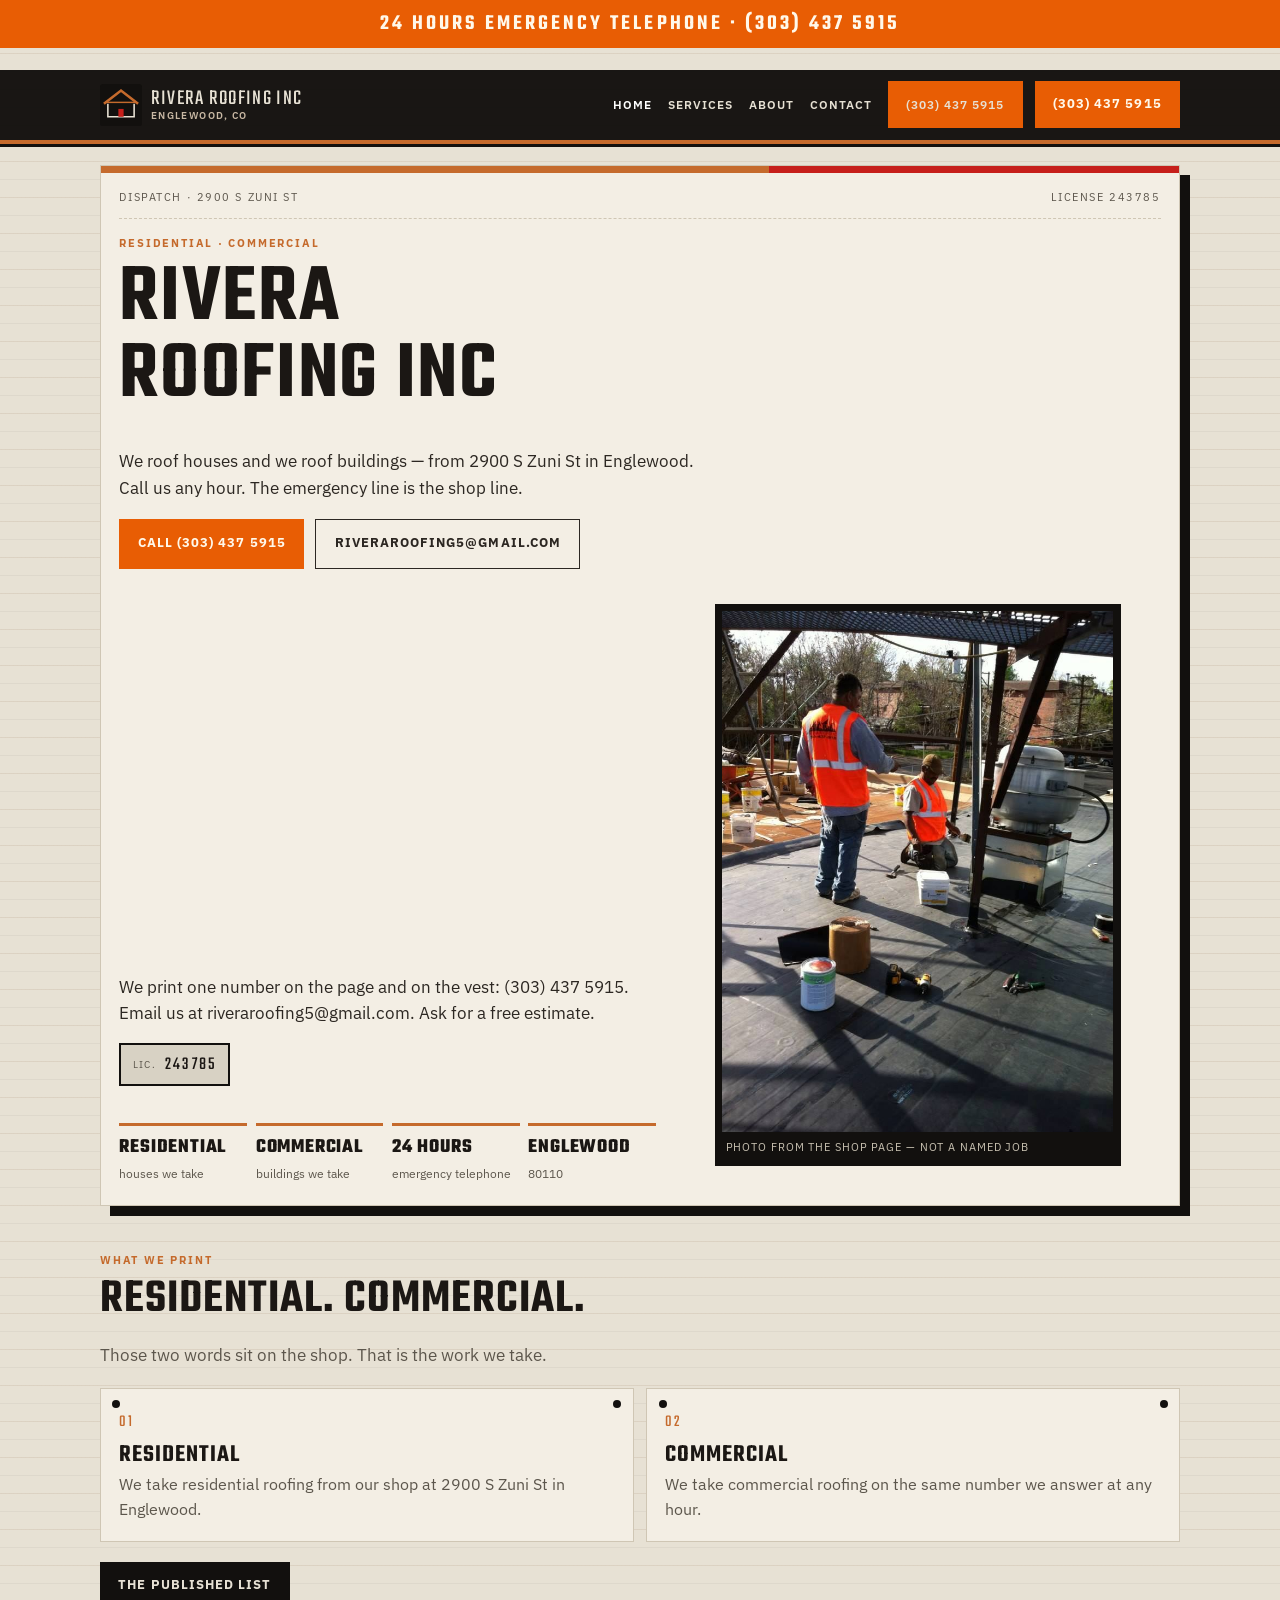
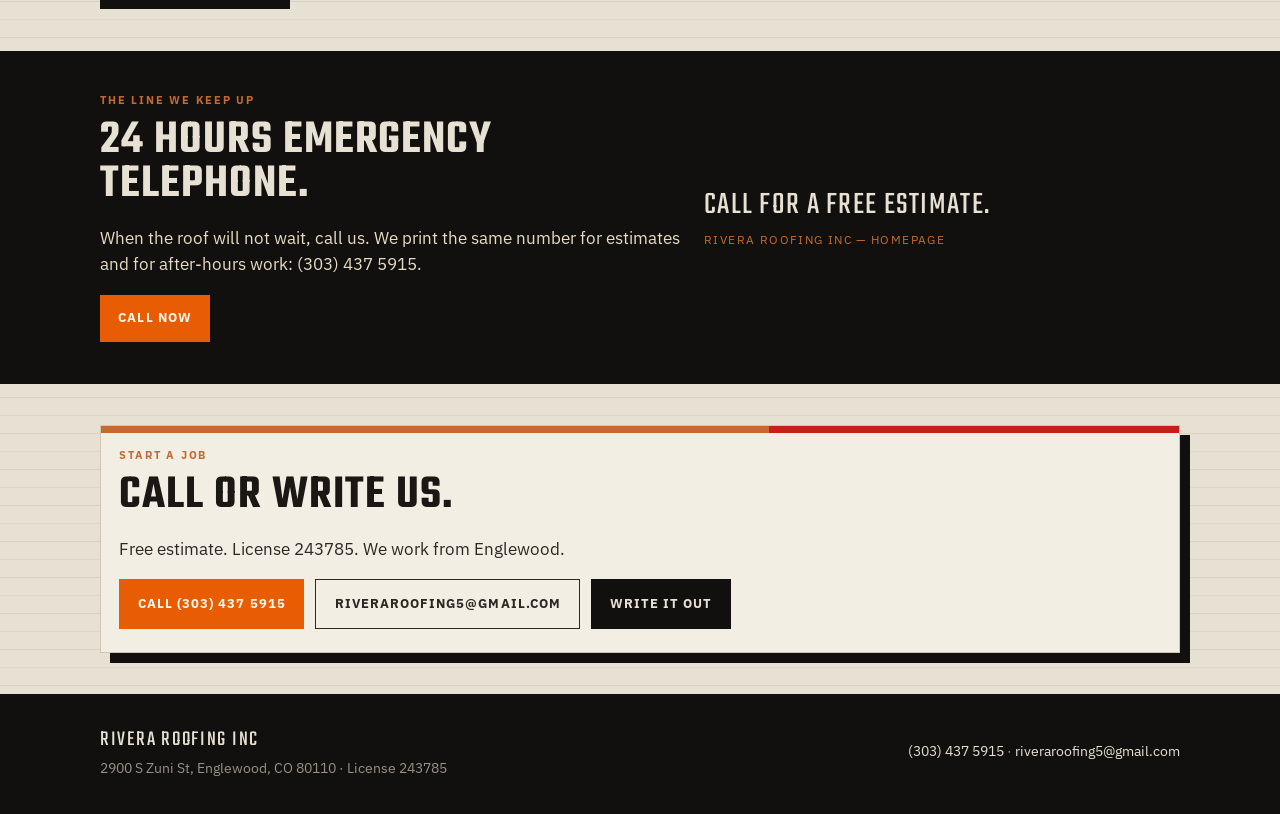
<file: index.html>
<!DOCTYPE html>
<html lang="en">
<head>
  <meta charset="utf-8">
  <meta name="viewport" content="width=device-width, initial-scale=1">
  <title>Rivera Roofing Inc | Residential and commercial roofing in Englewood</title>
  <meta name="description" content="Rivera Roofing Inc. Residential and commercial roofing. 24 hours emergency telephone. License 243785. Englewood, CO. Call (303) 437 5915.">
  <link rel="icon" href="assets/favicon.svg" type="image/svg+xml">
  <meta name="theme-color" content="#12100e">
  <link rel="preconnect" href="https://fonts.googleapis.com">
  <link rel="preconnect" href="https://fonts.gstatic.com" crossorigin>
  <link href="https://fonts.googleapis.com/css2?family=IBM+Plex+Sans:wght@400;600;700&family=Teko:wght@500;600;700&display=swap" rel="stylesheet">
  <link rel="stylesheet" href="assets/styles.css">
  <script type="application/ld+json">
{"@context":"https://schema.org","@type":["RoofingContractor","LocalBusiness"],"name":"Rivera Roofing Inc","image":"assets/job.jpg","telephone":"+13034375915","email":"riveraroofing5@gmail.com","url":"https://riveraroofinginc.wixsite.com/rivera-roofing-inc","address":{"@type":"PostalAddress","streetAddress":"2900 S Zuni St","addressLocality":"Englewood","addressRegion":"CO","postalCode":"80110","addressCountry":"US"},"description":"Rivera Roofing Inc. Residential and commercial roofing in Englewood, Colorado. License number 243785. 24 hours emergency telephone."}
  </script>
</head>
<body>
  <a class="skip" href="#main">Skip to content</a>
  <p class="storm-bar"><a href="tel:+13034375915">24 hours emergency telephone · (303) 437 5915</a></p>
  <header class="site-header">
    <div class="wrap header-inner">
      <a class="logo" href="index.html">
        <img src="assets/mark.svg" alt="">
        <span class="logo-word">Rivera Roofing Inc<span>Englewood, CO</span></span>
      </a>
      <button class="menu-toggle" type="button" aria-expanded="false" aria-label="Open menu"><span></span></button>
      <nav class="nav" aria-label="Primary">
        <a href="index.html" aria-current="page">Home</a>
        <a href="services.html">Services</a>
        <a href="about.html">About</a>
        <a href="contact.html">Contact</a>
        <a class="btn btn-orange" href="tel:+13034375915">(303) 437 5915</a>
      </nav>
      <a class="btn btn-orange header-cta" href="tel:+13034375915">(303) 437 5915</a>
    </div>
  </header>

  <main id="main">
    <section class="hero">
      <div class="wrap">
        <div class="dispatch">
          <div class="dispatch-head">
            <span>Dispatch · 2900 S Zuni St</span>
            <span>License 243785</span>
          </div>
          <p class="eyebrow">Residential · Commercial</p>
          <h1>Rivera Roofing Inc</h1>
          <p class="lede">We roof houses and we roof buildings — from 2900 S Zuni St in Englewood. Call us any hour. The emergency line is the shop line.</p>
          <div class="hero-actions">
            <a class="btn btn-orange" href="tel:+13034375915">Call (303) 437 5915</a>
            <a class="btn btn-ghost" href="mailto:riveraroofing5@gmail.com">riveraroofing5@gmail.com</a>
          </div>
          <div class="hero-grid">
            <div>
              <p>We print one number on the page and on the vest: (303) 437 5915. Email us at riveraroofing5@gmail.com. Ask for a free estimate.</p>
              <p class="plate"><span>Lic.</span> 243785</p>
              <div class="meta-row">
                <div><strong>Residential</strong> houses we take</div>
                <div><strong>Commercial</strong> buildings we take</div>
                <div><strong>24 hours</strong> emergency telephone</div>
                <div><strong>Englewood</strong> 80110</div>
              </div>
            </div>
            <figure class="photo-frame">
              <img src="assets/job.jpg" alt="Two roofers on a flat roof in orange safety vests; the vest on the left shows 303-437-5915">
              <figcaption>Photo from the shop page — not a named job</figcaption>
            </figure>
          </div>
        </div>
      </div>
    </section>

    <section>
      <div class="wrap">
        <p class="kicker">What we print</p>
        <h2>Residential. Commercial.</h2>
        <p class="lede">Those two words sit on the shop. That is the work we take.</p>
        <div class="cards two" style="margin-top:1.2rem">
          <article class="course">
            <span class="num">01</span>
            <h3>Residential</h3>
            <p>We take residential roofing from our shop at 2900 S Zuni St in Englewood.</p>
          </article>
          <article class="course">
            <span class="num">02</span>
            <h3>Commercial</h3>
            <p>We take commercial roofing on the same number we answer at any hour.</p>
          </article>
        </div>
        <p class="actions" style="margin-top:1.2rem">
          <a class="btn btn-tar" href="services.html">The published list</a>
        </p>
      </div>
    </section>

    <section class="band-tar">
      <div class="wrap split">
        <div>
          <p class="kicker">The line we keep up</p>
          <h2>24 hours emergency telephone.</h2>
          <p>When the roof will not wait, call us. We print the same number for estimates and for after-hours work: (303) 437 5915.</p>
          <p class="actions"><a class="btn btn-orange" href="tel:+13034375915">Call now</a></p>
        </div>
        <blockquote class="quote">
          Call for a free estimate.
          <cite>Rivera Roofing Inc — homepage</cite>
        </blockquote>
      </div>
    </section>

    <section>
      <div class="wrap dispatch">
        <p class="kicker">Start a job</p>
        <h2>Call or write us.</h2>
        <p>Free estimate. License 243785. We work from Englewood.</p>
        <p class="actions">
          <a class="btn btn-orange" href="tel:+13034375915">Call (303) 437 5915</a>
          <a class="btn btn-ghost" href="mailto:riveraroofing5@gmail.com">riveraroofing5@gmail.com</a>
          <a class="btn btn-tar" href="contact.html">Write it out</a>
        </p>
      </div>
    </section>
  </main>

  <footer class="site-footer">
    <div class="wrap footer-inner">
      <div>
        <div class="footer-brand">Rivera Roofing Inc</div>
        <p>2900 S Zuni St, Englewood, CO 80110 · License 243785</p>
      </div>
      <p>
        <a href="tel:+13034375915">(303) 437 5915</a> ·
        <a href="mailto:riveraroofing5@gmail.com">riveraroofing5@gmail.com</a>
      </p>
    </div>
  </footer>
  <nav class="dock" aria-label="Quick contact">
    <a href="tel:+13034375915">Call (303) 437 5915</a>
    <a href="mailto:riveraroofing5@gmail.com">Email us</a>
  </nav>
  <script src="assets/site.js"></script>
</body>
</html>
</file>
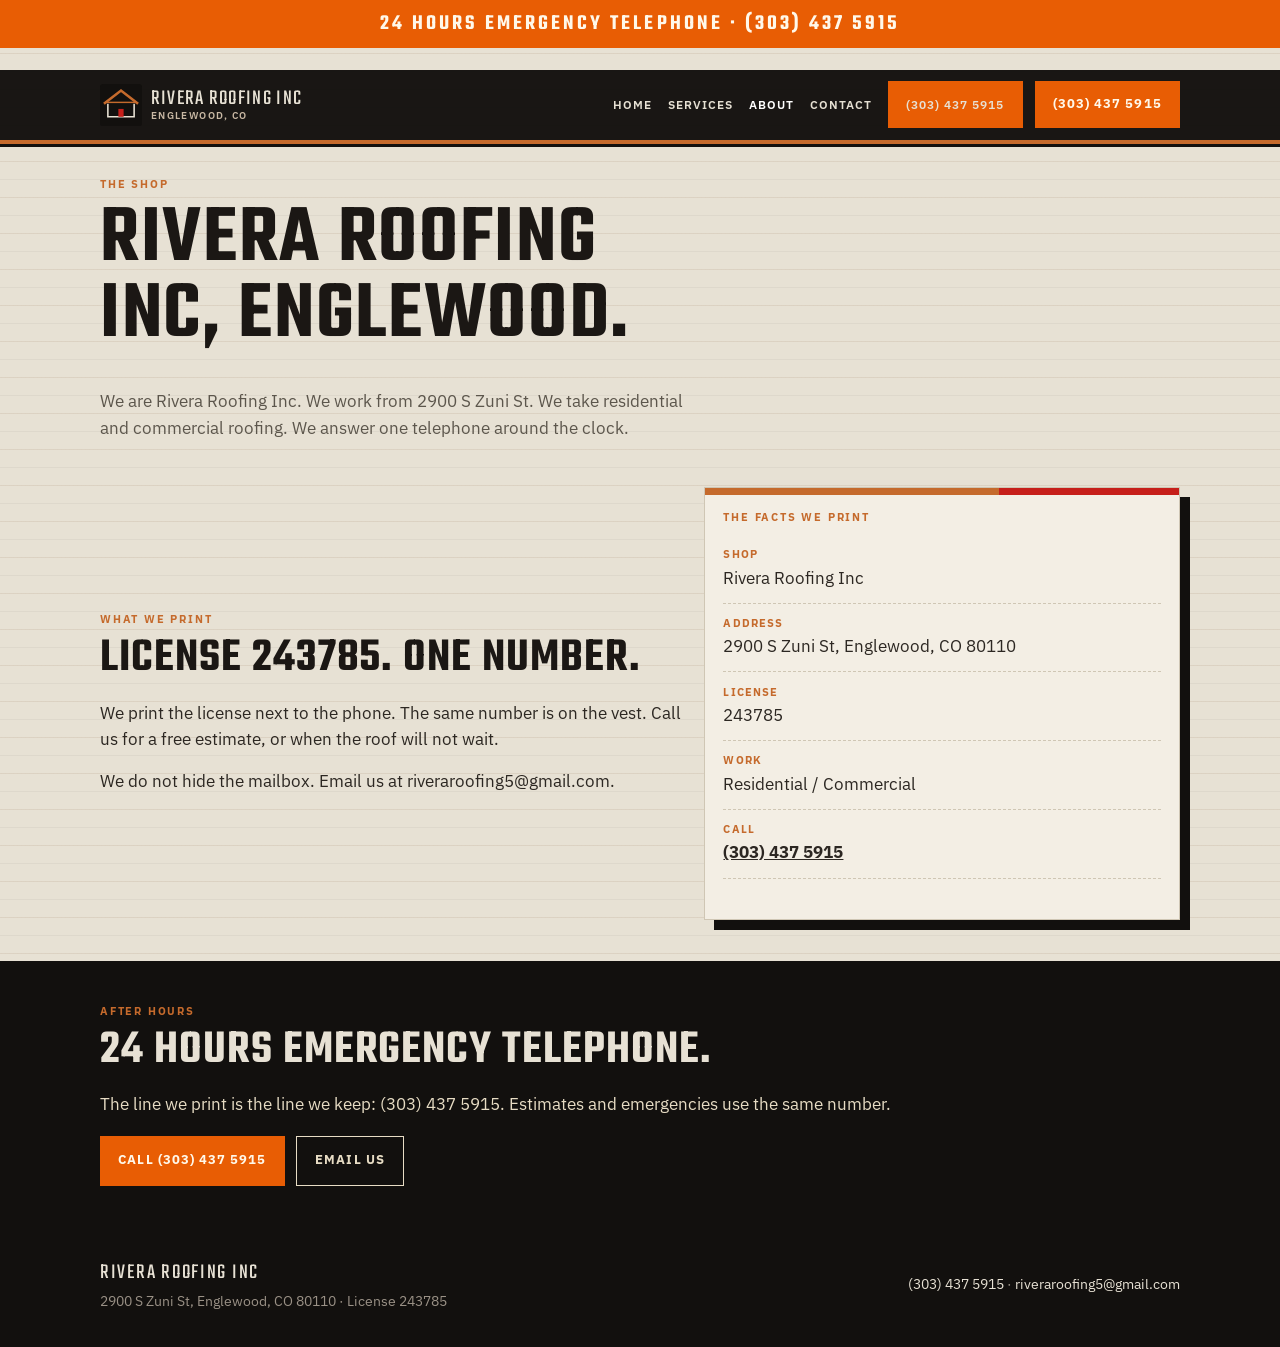
<file: about.html>
<!DOCTYPE html>
<html lang="en">
<head>
  <meta charset="utf-8">
  <meta name="viewport" content="width=device-width, initial-scale=1">
  <title>About | Rivera Roofing Inc — Englewood</title>
  <meta name="description" content="Rivera Roofing Inc in Englewood, CO. License 243785. Residential and commercial. 24 hours emergency telephone (303) 437 5915.">
  <link rel="icon" href="assets/favicon.svg" type="image/svg+xml">
  <meta name="theme-color" content="#12100e">
  <link rel="preconnect" href="https://fonts.googleapis.com">
  <link rel="preconnect" href="https://fonts.gstatic.com" crossorigin>
  <link href="https://fonts.googleapis.com/css2?family=IBM+Plex+Sans:wght@400;600;700&family=Teko:wght@500;600;700&display=swap" rel="stylesheet">
  <link rel="stylesheet" href="assets/styles.css">
</head>
<body>
  <a class="skip" href="#main">Skip to content</a>
  <p class="storm-bar"><a href="tel:+13034375915">24 hours emergency telephone · (303) 437 5915</a></p>
  <header class="site-header">
    <div class="wrap header-inner">
      <a class="logo" href="index.html">
        <img src="assets/mark.svg" alt="">
        <span class="logo-word">Rivera Roofing Inc<span>Englewood, CO</span></span>
      </a>
      <button class="menu-toggle" type="button" aria-expanded="false" aria-label="Open menu"><span></span></button>
      <nav class="nav" aria-label="Primary">
        <a href="index.html">Home</a>
        <a href="services.html">Services</a>
        <a href="about.html" aria-current="page">About</a>
        <a href="contact.html">Contact</a>
        <a class="btn btn-orange" href="tel:+13034375915">(303) 437 5915</a>
      </nav>
      <a class="btn btn-orange header-cta" href="tel:+13034375915">(303) 437 5915</a>
    </div>
  </header>

  <main id="main">
    <section class="page-hero">
      <div class="wrap">
        <p class="eyebrow">The shop</p>
        <h1>Rivera Roofing Inc, Englewood.</h1>
        <p class="lede">We are Rivera Roofing Inc. We work from 2900 S Zuni St. We take residential and commercial roofing. We answer one telephone around the clock.</p>
      </div>
    </section>

    <section>
      <div class="wrap split">
        <div>
          <p class="kicker">What we print</p>
          <h2>License 243785. One number.</h2>
          <p>We print the license next to the phone. The same number is on the vest. Call us for a free estimate, or when the roof will not wait.</p>
          <p>We do not hide the mailbox. Email us at riveraroofing5@gmail.com.</p>
        </div>
        <div class="dispatch">
          <p class="kicker">The facts we print</p>
          <ul class="contact-list">
            <li><span>Shop</span>Rivera Roofing Inc</li>
            <li><span>Address</span>2900 S Zuni St, Englewood, CO 80110</li>
            <li><span>License</span>243785</li>
            <li><span>Work</span>Residential / Commercial</li>
            <li><span>Call</span><a href="tel:+13034375915">(303) 437 5915</a></li>
          </ul>
        </div>
      </div>
    </section>

    <section class="band-tar">
      <div class="wrap">
        <p class="kicker">After hours</p>
        <h2>24 hours emergency telephone.</h2>
        <p>The line we print is the line we keep: (303) 437 5915. Estimates and emergencies use the same number.</p>
        <p class="actions" style="margin-top:1.1rem">
          <a class="btn btn-orange" href="tel:+13034375915">Call (303) 437 5915</a>
          <a class="btn btn-ghost" href="mailto:riveraroofing5@gmail.com">Email us</a>
        </p>
      </div>
    </section>
  </main>

  <footer class="site-footer">
    <div class="wrap footer-inner">
      <div>
        <div class="footer-brand">Rivera Roofing Inc</div>
        <p>2900 S Zuni St, Englewood, CO 80110 · License 243785</p>
      </div>
      <p>
        <a href="tel:+13034375915">(303) 437 5915</a> ·
        <a href="mailto:riveraroofing5@gmail.com">riveraroofing5@gmail.com</a>
      </p>
    </div>
  </footer>
  <nav class="dock" aria-label="Quick contact">
    <a href="tel:+13034375915">Call (303) 437 5915</a>
    <a href="mailto:riveraroofing5@gmail.com">Email us</a>
  </nav>
  <script src="assets/site.js"></script>
</body>
</html>
</file>
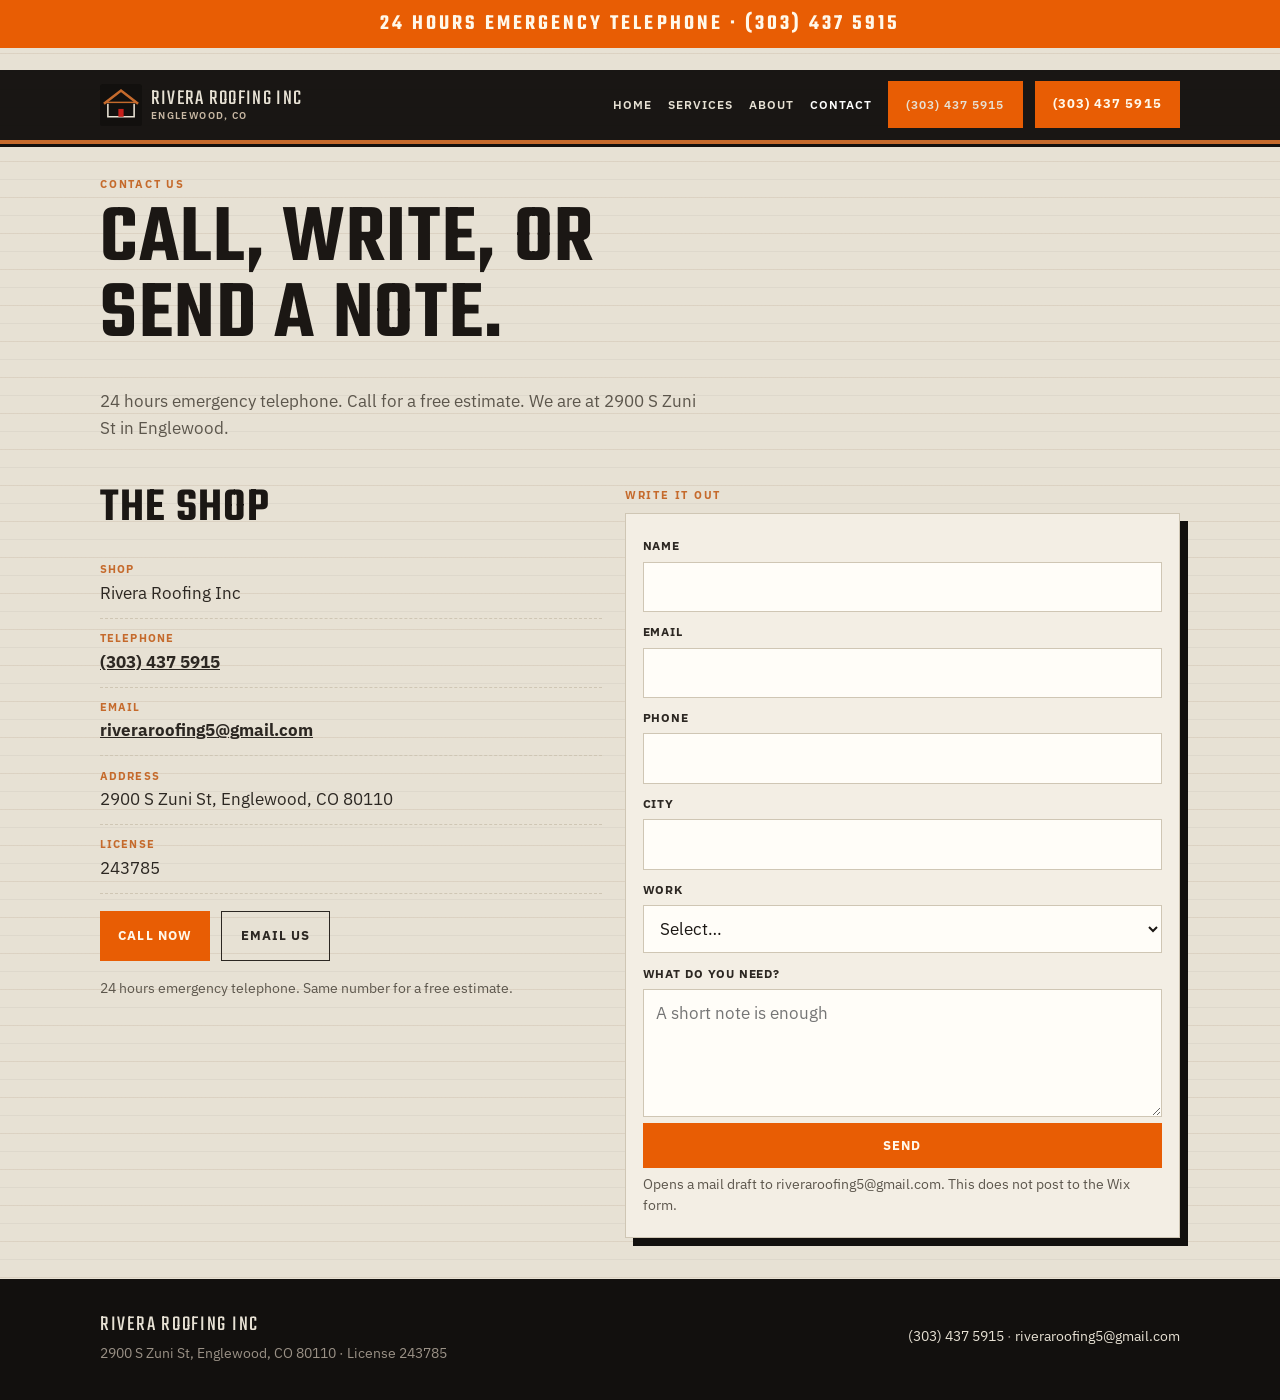
<file: contact.html>
<!DOCTYPE html>
<html lang="en">
<head>
  <meta charset="utf-8">
  <meta name="viewport" content="width=device-width, initial-scale=1">
  <title>Contact | Rivera Roofing Inc — Englewood</title>
  <meta name="description" content="Call (303) 437 5915. Email riveraroofing5@gmail.com. 2900 S Zuni St, Englewood, CO 80110. License 243785.">
  <link rel="icon" href="assets/favicon.svg" type="image/svg+xml">
  <meta name="theme-color" content="#12100e">
  <link rel="preconnect" href="https://fonts.googleapis.com">
  <link rel="preconnect" href="https://fonts.gstatic.com" crossorigin>
  <link href="https://fonts.googleapis.com/css2?family=IBM+Plex+Sans:wght@400;600;700&family=Teko:wght@500;600;700&display=swap" rel="stylesheet">
  <link rel="stylesheet" href="assets/styles.css">
</head>
<body>
  <a class="skip" href="#main">Skip to content</a>
  <p class="storm-bar"><a href="tel:+13034375915">24 hours emergency telephone · (303) 437 5915</a></p>
  <header class="site-header">
    <div class="wrap header-inner">
      <a class="logo" href="index.html">
        <img src="assets/mark.svg" alt="">
        <span class="logo-word">Rivera Roofing Inc<span>Englewood, CO</span></span>
      </a>
      <button class="menu-toggle" type="button" aria-expanded="false" aria-label="Open menu"><span></span></button>
      <nav class="nav" aria-label="Primary">
        <a href="index.html">Home</a>
        <a href="services.html">Services</a>
        <a href="about.html">About</a>
        <a href="contact.html" aria-current="page">Contact</a>
        <a class="btn btn-orange" href="tel:+13034375915">(303) 437 5915</a>
      </nav>
      <a class="btn btn-orange header-cta" href="tel:+13034375915">(303) 437 5915</a>
    </div>
  </header>

  <main id="main">
    <section class="page-hero">
      <div class="wrap">
        <p class="eyebrow">Contact us</p>
        <h1>Call, write, or send a note.</h1>
        <p class="lede">24 hours emergency telephone. Call for a free estimate. We are at 2900 S Zuni St in Englewood.</p>
      </div>
    </section>

    <section>
      <div class="wrap contact-grid">
        <div>
          <h2>The shop</h2>
          <ul class="contact-list">
            <li><span>Shop</span>Rivera Roofing Inc</li>
            <li><span>Telephone</span><a href="tel:+13034375915">(303) 437 5915</a></li>
            <li><span>Email</span><a href="mailto:riveraroofing5@gmail.com">riveraroofing5@gmail.com</a></li>
            <li><span>Address</span>2900 S Zuni St, Englewood, CO 80110</li>
            <li><span>License</span>243785</li>
          </ul>
          <p class="actions">
            <a class="btn btn-orange" href="tel:+13034375915">Call now</a>
            <a class="btn btn-ghost" href="mailto:riveraroofing5@gmail.com">Email us</a>
          </p>
          <p class="note" style="margin-top:1rem">24 hours emergency telephone. Same number for a free estimate.</p>
        </div>
        <div>
          <p class="kicker">Write it out</p>
          <form data-quote-form>
            <label for="name">Name</label>
            <input id="name" name="name" autocomplete="name">
            <label for="email">Email</label>
            <input id="email" name="email" type="email" required autocomplete="email">
            <label for="phone">Phone</label>
            <input id="phone" name="phone" type="tel" autocomplete="tel">
            <label for="city">City</label>
            <input id="city" name="city" autocomplete="address-level2">
            <label for="project">Work</label>
            <select id="project" name="project">
              <option value="">Select…</option>
              <option>Residential</option>
              <option>Commercial</option>
              <option>Emergency</option>
              <option>Other</option>
            </select>
            <label for="message">What do you need?</label>
            <textarea id="message" name="message" placeholder="A short note is enough"></textarea>
            <button class="btn btn-orange" type="submit">Send</button>
            <p class="note">Opens a mail draft to riveraroofing5@gmail.com. This does not post to the Wix form.</p>
          </form>
        </div>
      </div>
    </section>
  </main>

  <footer class="site-footer">
    <div class="wrap footer-inner">
      <div>
        <div class="footer-brand">Rivera Roofing Inc</div>
        <p>2900 S Zuni St, Englewood, CO 80110 · License 243785</p>
      </div>
      <p>
        <a href="tel:+13034375915">(303) 437 5915</a> ·
        <a href="mailto:riveraroofing5@gmail.com">riveraroofing5@gmail.com</a>
      </p>
    </div>
  </footer>
  <nav class="dock" aria-label="Quick contact">
    <a href="tel:+13034375915">Call (303) 437 5915</a>
    <a href="mailto:riveraroofing5@gmail.com">Email us</a>
  </nav>
  <script src="assets/site.js"></script>
</body>
</html>
</file>
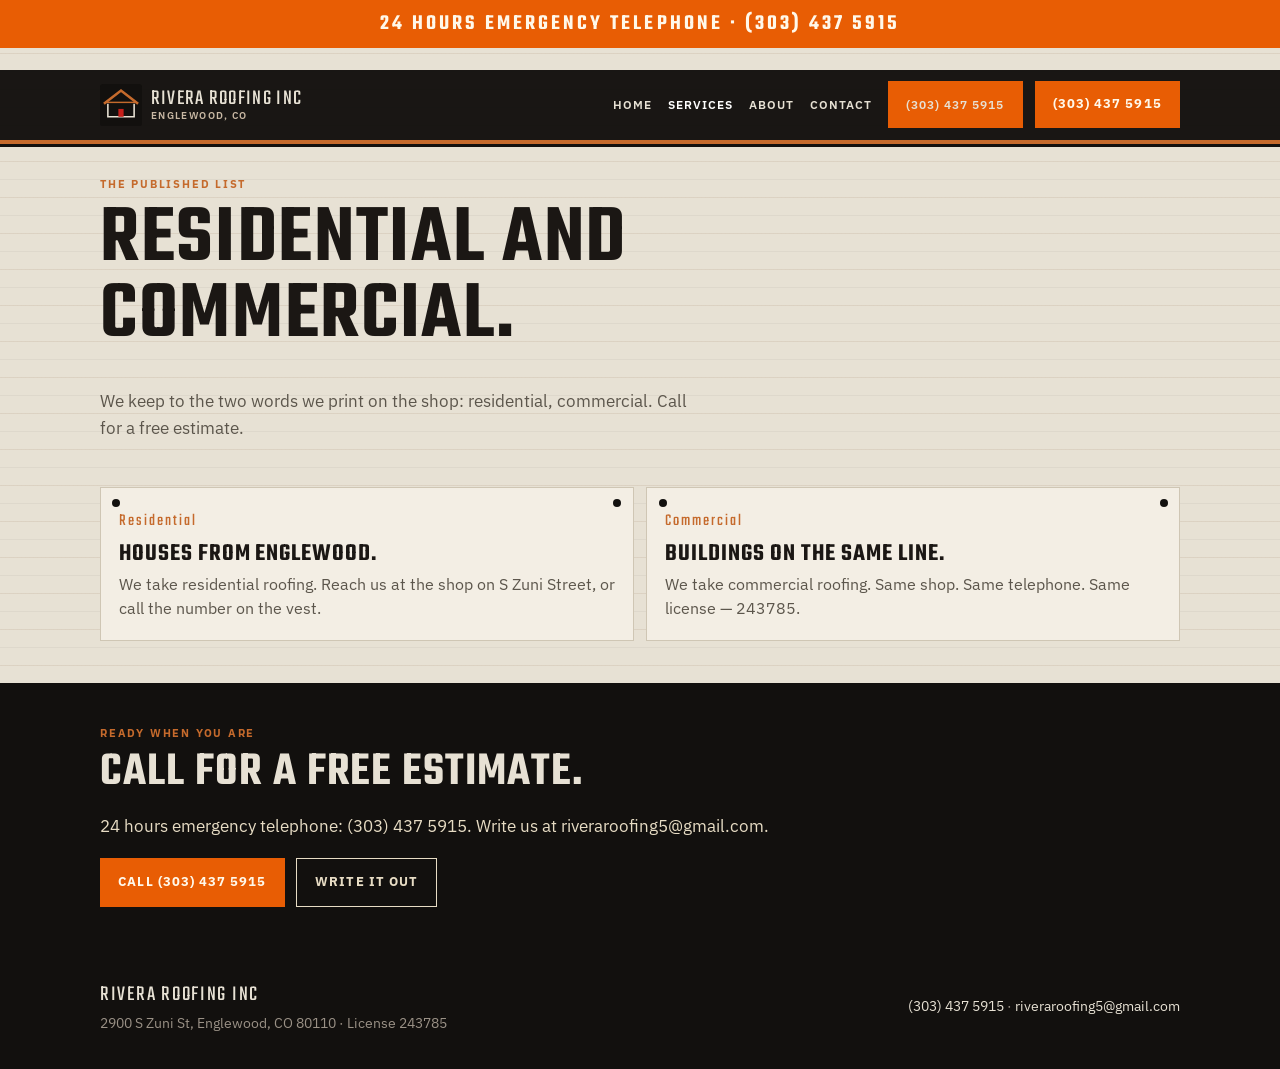
<file: services.html>
<!DOCTYPE html>
<html lang="en">
<head>
  <meta charset="utf-8">
  <meta name="viewport" content="width=device-width, initial-scale=1">
  <title>Services | Rivera Roofing Inc — Englewood</title>
  <meta name="description" content="Residential and commercial roofing. Rivera Roofing Inc, Englewood, CO. License 243785. Call (303) 437 5915.">
  <link rel="icon" href="assets/favicon.svg" type="image/svg+xml">
  <meta name="theme-color" content="#12100e">
  <link rel="preconnect" href="https://fonts.googleapis.com">
  <link rel="preconnect" href="https://fonts.gstatic.com" crossorigin>
  <link href="https://fonts.googleapis.com/css2?family=IBM+Plex+Sans:wght@400;600;700&family=Teko:wght@500;600;700&display=swap" rel="stylesheet">
  <link rel="stylesheet" href="assets/styles.css">
</head>
<body>
  <a class="skip" href="#main">Skip to content</a>
  <p class="storm-bar"><a href="tel:+13034375915">24 hours emergency telephone · (303) 437 5915</a></p>
  <header class="site-header">
    <div class="wrap header-inner">
      <a class="logo" href="index.html">
        <img src="assets/mark.svg" alt="">
        <span class="logo-word">Rivera Roofing Inc<span>Englewood, CO</span></span>
      </a>
      <button class="menu-toggle" type="button" aria-expanded="false" aria-label="Open menu"><span></span></button>
      <nav class="nav" aria-label="Primary">
        <a href="index.html">Home</a>
        <a href="services.html" aria-current="page">Services</a>
        <a href="about.html">About</a>
        <a href="contact.html">Contact</a>
        <a class="btn btn-orange" href="tel:+13034375915">(303) 437 5915</a>
      </nav>
      <a class="btn btn-orange header-cta" href="tel:+13034375915">(303) 437 5915</a>
    </div>
  </header>

  <main id="main">
    <section class="page-hero">
      <div class="wrap">
        <p class="eyebrow">The published list</p>
        <h1>Residential and commercial.</h1>
        <p class="lede">We keep to the two words we print on the shop: residential, commercial. Call for a free estimate.</p>
      </div>
    </section>

    <section>
      <div class="wrap">
        <div class="cards two">
          <article class="course">
            <span class="num">Residential</span>
            <h3>Houses from Englewood.</h3>
            <p>We take residential roofing. Reach us at the shop on S Zuni Street, or call the number on the vest.</p>
          </article>
          <article class="course">
            <span class="num">Commercial</span>
            <h3>Buildings on the same line.</h3>
            <p>We take commercial roofing. Same shop. Same telephone. Same license — 243785.</p>
          </article>
        </div>
      </div>
    </section>

    <section class="band-tar">
      <div class="wrap">
        <p class="kicker">Ready when you are</p>
        <h2>Call for a free estimate.</h2>
        <p>24 hours emergency telephone: (303) 437 5915. Write us at riveraroofing5@gmail.com.</p>
        <p class="actions" style="margin-top:1.1rem">
          <a class="btn btn-orange" href="tel:+13034375915">Call (303) 437 5915</a>
          <a class="btn btn-ghost" href="contact.html">Write it out</a>
        </p>
      </div>
    </section>
  </main>

  <footer class="site-footer">
    <div class="wrap footer-inner">
      <div>
        <div class="footer-brand">Rivera Roofing Inc</div>
        <p>2900 S Zuni St, Englewood, CO 80110 · License 243785</p>
      </div>
      <p>
        <a href="tel:+13034375915">(303) 437 5915</a> ·
        <a href="mailto:riveraroofing5@gmail.com">riveraroofing5@gmail.com</a>
      </p>
    </div>
  </footer>
  <nav class="dock" aria-label="Quick contact">
    <a href="tel:+13034375915">Call (303) 437 5915</a>
    <a href="mailto:riveraroofing5@gmail.com">Email us</a>
  </nav>
  <script src="assets/site.js"></script>
</body>
</html>
</file>
<file: assets/styles.css>
/* Rivera Roofing Inc — spec preview
   Storm-dispatch / copper-flashing shop.
   Asphalt-shingle courses, tar, copper, vest orange.
   Not a manila job ticket. Not a plaster atelier. */

:root {
  --tar: #12100e;
  --slate: #2a3034;
  --ash: #e7e1d4;
  --paper: #f3eee4;
  --ink: #1b1714;
  --ink-2: #2c2722;
  --mute: #5c564c;
  --rule: #cfc6b4;
  --copper: #c56a2c;
  --copper-deep: #9a4d1c;
  --orange: #e85d04;
  --orange-deep: #c44a00;
  --red: #c61f1a;
  --flash: #d8d2c4;
  --wrap: min(1080px, calc(100% - 1.4rem));
  --display: "Teko", "Arial Narrow", Impact, sans-serif;
  --sans: "IBM Plex Sans", "Segoe UI", sans-serif;
}

*, *::before, *::after { box-sizing: border-box; }
html { scroll-behavior: smooth; }
body {
  margin: 0;
  font-family: var(--sans);
  color: var(--ink-2);
  background-color: var(--ash);
  background-image:
    repeating-linear-gradient(
      180deg,
      transparent 0 17px,
      rgba(18, 16, 14, 0.045) 17px 18px
    ),
    repeating-linear-gradient(
      180deg,
      transparent 0 35px,
      rgba(197, 106, 44, 0.06) 35px 36px
    );
  background-size: 100% 36px, 100% 72px;
  background-position: 0 0, 18px 18px;
  line-height: 1.56;
  font-size: 1.04rem;
  -webkit-font-smoothing: antialiased;
  padding-bottom: 4.7rem;
}
@media (min-width: 760px) {
  body { padding-bottom: 0; }
}
img, svg { max-width: 100%; height: auto; display: block; }
a { color: inherit; }
h1, h2, h3 {
  font-family: var(--display);
  font-weight: 600;
  letter-spacing: 0.02em;
  line-height: 0.92;
  margin: 0 0 0.4em;
  text-wrap: balance;
  color: var(--ink);
  text-transform: uppercase;
}
h1 { font-size: clamp(2.6rem, 11vw, 5.2rem); }
h2 { font-size: clamp(1.9rem, 5.4vw, 3rem); }
h3 { font-size: 1.55rem; letter-spacing: 0.04em; }
p { margin: 0 0 1em; }
p:last-child { margin-bottom: 0; }

.skip {
  position: absolute; left: -999px; top: 0;
  background: var(--orange); color: #fff8ea;
  padding: 0.5rem 0.8rem; z-index: 100;
}
.skip:focus { left: 0.5rem; top: 0.5rem; }
.wrap { width: var(--wrap); margin-inline: auto; }
.eyebrow, .kicker {
  font-family: var(--sans);
  font-weight: 700;
  text-transform: uppercase;
  letter-spacing: 0.16em;
  font-size: 0.7rem;
  color: var(--copper);
  margin: 0 0 0.55rem;
}
.lede {
  font-size: 1.08rem;
  color: var(--mute);
  max-width: 38rem;
}

.storm-bar {
  background: var(--orange);
  color: #fff8ea;
  font-family: var(--display);
  font-size: clamp(1.05rem, 3.2vw, 1.35rem);
  letter-spacing: 0.14em;
  text-transform: uppercase;
  text-align: center;
  padding: 0.45rem 0.8rem;
}
.storm-bar a {
  color: inherit;
  text-decoration: none;
  font-weight: 600;
}
.storm-bar a:hover { text-decoration: underline; }

.site-header {
  position: sticky; top: 0; z-index: 40;
  background: rgba(18, 16, 14, 0.97);
  color: var(--ash);
  border-bottom: 4px solid var(--copper);
  box-shadow: 0 3px 0 var(--tar);
}
.header-inner {
  display: flex; align-items: center; gap: 0.65rem; min-height: 70px;
}
.logo {
  display: flex; align-items: center; gap: 0.55rem;
  text-decoration: none; color: var(--ash); min-width: 0;
}
.logo img, .logo svg { width: 42px; height: 42px; flex-shrink: 0; }
.logo-word {
  font-family: var(--display);
  text-transform: uppercase;
  font-size: 1.35rem;
  line-height: 0.92;
  letter-spacing: 0.06em;
}
.logo-word span {
  display: block;
  font-family: var(--sans);
  font-size: 0.62rem;
  letter-spacing: 0.14em;
  color: #c9b8a4;
  font-weight: 600;
  margin-top: 0.18rem;
}
.nav { margin-left: auto; display: flex; align-items: center; gap: 1rem; }
.nav a {
  text-decoration: none;
  font-family: var(--sans);
  font-weight: 600;
  text-transform: uppercase;
  letter-spacing: 0.08em;
  font-size: 0.78rem;
  color: var(--ash);
}
.nav a[aria-current="page"], .nav a:hover { color: #fff; }
.header-cta { margin-left: 0.1rem; }
.menu-toggle {
  display: none; margin-left: auto; width: 44px; height: 44px;
  border: 1px solid #4a433c; background: transparent; cursor: pointer;
}
.menu-toggle span,
.menu-toggle span::before,
.menu-toggle span::after {
  display: block; width: 18px; height: 2px; background: var(--ash);
  margin: 0 auto; position: relative; content: "";
}
.menu-toggle span::before { position: absolute; top: -6px; }
.menu-toggle span::after { position: absolute; top: 6px; }

.btn {
  display: inline-flex; align-items: center; justify-content: center;
  text-decoration: none; border: 0; cursor: pointer;
  font-family: var(--sans);
  font-weight: 700;
  text-transform: uppercase;
  letter-spacing: 0.08em;
  font-size: 0.82rem;
  padding: 0.85rem 1.15rem;
  min-height: 44px;
  transition: transform 0.14s ease, background 0.14s ease;
}
.btn:hover { transform: translateY(-1px); }
.btn-orange { background: var(--orange); color: #fff8ea; }
.btn-orange:hover { background: var(--orange-deep); }
.btn-copper { background: var(--copper); color: #fff8ea; }
.btn-copper:hover { background: var(--copper-deep); }
.btn-tar { background: var(--tar); color: var(--ash); }
.btn-ghost {
  background: transparent; color: inherit;
  border: 1.5px solid currentColor;
}
.hero-actions, .actions { display: flex; flex-wrap: wrap; gap: 0.7rem; }

.hero { padding: 1.35rem 0 0.25rem; }
.dispatch {
  background: var(--paper);
  border: 1px solid var(--rule);
  padding: 1.3rem 1.15rem 1.4rem;
  position: relative;
  box-shadow: 10px 10px 0 var(--tar);
}
.dispatch::before {
  content: "";
  position: absolute;
  left: 0; right: 0; top: 0;
  height: 7px;
  background: linear-gradient(90deg, var(--copper) 0 62%, var(--red) 62% 100%);
}
.dispatch-head {
  display: flex; justify-content: space-between; gap: 0.8rem; flex-wrap: wrap;
  border-bottom: 1px dashed var(--rule);
  padding: 0.15rem 0 0.7rem; margin-bottom: 1rem;
  font-family: var(--sans);
  font-size: 0.7rem;
  letter-spacing: 0.14em;
  text-transform: uppercase;
  color: var(--mute);
}
.hero h1 { max-width: 12ch; }
.hero .lede { color: var(--ink-2); }
.hero-grid {
  display: grid;
  gap: 1.2rem;
  margin-top: 1.15rem;
}
.photo-frame {
  background: var(--tar);
  padding: 0.45rem;
  color: #c9c2b2;
}
.photo-frame img {
  width: 100%;
  aspect-ratio: 3 / 4;
  object-fit: cover;
  object-position: center 20%;
}
.photo-frame figcaption {
  font-family: var(--sans);
  font-size: 0.7rem;
  letter-spacing: 0.08em;
  text-transform: uppercase;
  padding: 0.45rem 0.2rem 0.15rem;
}
.meta-row {
  display: grid;
  grid-template-columns: 1fr 1fr;
  gap: 0.55rem;
  margin-top: 1.15rem;
}
.meta-row div {
  border-top: 3px solid var(--copper);
  padding-top: 0.4rem;
  font-family: var(--sans);
  font-size: 0.78rem;
  color: var(--mute);
}
.meta-row strong {
  display: block;
  font-family: var(--display);
  font-size: 1.25rem;
  letter-spacing: 0.04em;
  text-transform: uppercase;
  color: var(--ink);
}

.plate {
  display: inline-flex;
  align-items: center;
  gap: 0.55rem;
  border: 2px solid var(--tar);
  background: var(--flash);
  padding: 0.35rem 0.7rem 0.3rem;
  font-family: var(--display);
  letter-spacing: 0.12em;
  text-transform: uppercase;
  font-size: 1.15rem;
  color: var(--ink);
}
.plate span {
  font-family: var(--sans);
  font-size: 0.62rem;
  letter-spacing: 0.14em;
  color: var(--mute);
}

section { padding: 2.6rem 0; }
.band-tar {
  background: var(--tar);
  color: #e7dcc4;
}
.band-tar h2, .band-tar h3 { color: var(--ash); }
.band-tar .kicker { color: var(--copper); }
.band-tar .lede { color: #c9c2b2; }
.band-slate {
  background: var(--slate);
  color: #e7e1d4;
}
.band-slate h2 { color: var(--ash); }
.band-slate .kicker { color: var(--copper); }

.split { display: grid; gap: 1.4rem; }
@media (min-width: 820px) {
  .hero-grid { grid-template-columns: 1.05fr 0.95fr; align-items: end; }
  .split { grid-template-columns: 1.1fr 0.9fr; align-items: center; }
  .meta-row { grid-template-columns: repeat(4, 1fr); }
}

.cards { display: grid; gap: 0.8rem; }
@media (min-width: 700px) {
  .cards.two { grid-template-columns: repeat(2, 1fr); }
}
.course {
  background: var(--paper);
  border: 1px solid var(--rule);
  padding: 1.2rem 1.1rem 1.25rem;
  position: relative;
}
.course::before,
.course::after {
  content: "";
  position: absolute;
  width: 8px; height: 8px;
  border-radius: 50%;
  background: var(--tar);
  top: 0.7rem;
}
.course::before { left: 0.7rem; }
.course::after { right: 0.7rem; }
.course h3 { padding-top: 0.55rem; margin-bottom: 0.35rem; }
.course p { color: var(--mute); font-size: 0.98rem; }
.course .num {
  font-family: var(--display);
  font-size: 1.05rem;
  letter-spacing: 0.12em;
  color: var(--copper);
}

.quote {
  font-family: var(--display);
  font-size: clamp(1.45rem, 3.2vw, 2rem);
  line-height: 1.05;
  color: var(--ash);
  margin: 0;
  text-transform: uppercase;
  letter-spacing: 0.04em;
}
.quote cite {
  display: block;
  margin-top: 0.7rem;
  font-family: var(--sans);
  font-style: normal;
  font-size: 0.72rem;
  letter-spacing: 0.12em;
  text-transform: uppercase;
  color: var(--copper);
}

.contact-list { list-style: none; padding: 0; margin: 0 0 1.1rem; }
.contact-list li {
  padding: 0.7rem 0;
  border-bottom: 1px dashed var(--rule);
}
.contact-list span {
  display: block;
  font-family: var(--sans);
  text-transform: uppercase;
  letter-spacing: 0.1em;
  font-size: 0.7rem;
  color: var(--copper);
  margin-bottom: 0.12rem;
  font-weight: 700;
}
.contact-list a { font-weight: 700; }

form {
  display: grid; gap: 0.4rem;
  background: var(--paper);
  border: 1px solid var(--rule);
  padding: 1.15rem 1.05rem 1.25rem;
  box-shadow: 8px 8px 0 var(--tar);
}
label {
  font-family: var(--sans);
  font-weight: 700;
  text-transform: uppercase;
  letter-spacing: 0.08em;
  font-size: 0.72rem;
  margin-top: 0.3rem;
}
input, textarea, select {
  font: inherit;
  padding: 0.7rem 0.75rem;
  border: 1px solid var(--rule);
  background: #fffdf8;
  color: var(--ink);
  width: 100%;
  min-height: 44px;
}
textarea { min-height: 8rem; resize: vertical; }
.note { font-size: 0.86rem; color: var(--mute); }
.contact-grid { display: grid; gap: 1.4rem; }
@media (min-width: 820px) {
  .contact-grid { grid-template-columns: 0.95fr 1.05fr; align-items: start; }
}

.page-hero { padding: 2rem 0 0.2rem; }
.page-hero h1 { max-width: 14ch; }

.site-footer {
  background: var(--tar);
  color: #9a9186;
  padding: 1.8rem 0 2.2rem;
  font-size: 0.9rem;
  font-family: var(--sans);
}
.site-footer a { color: var(--ash); text-decoration: none; }
.site-footer a:hover { text-decoration: underline; }
.footer-inner {
  display: flex; flex-wrap: wrap; gap: 0.7rem 1.3rem;
  justify-content: space-between; align-items: center;
}
.footer-brand {
  font-family: var(--display);
  text-transform: uppercase;
  letter-spacing: 0.08em;
  color: var(--ash);
  font-size: 1.35rem;
}

.dock {
  position: fixed; left: 0; right: 0; bottom: 0; z-index: 50;
  display: grid; grid-template-columns: 1fr 1fr;
  background: var(--tar);
  border-top: 4px solid var(--copper);
}
.dock a {
  text-decoration: none;
  color: var(--ash);
  font-family: var(--sans);
  font-weight: 700;
  text-transform: uppercase;
  letter-spacing: 0.08em;
  font-size: 0.78rem;
  min-height: 52px;
  display: flex; align-items: center; justify-content: center;
}
.dock a:first-child { background: var(--orange); color: #fff8ea; }
@media (min-width: 760px) { .dock { display: none; } }

@media (max-width: 759px) {
  .menu-toggle { display: block; }
  .header-cta { display: none; }
  .nav {
    display: none;
    position: absolute; left: 0; right: 0; top: 100%;
    background: #12100e;
    flex-direction: column; align-items: stretch;
    padding: 0.7rem 1rem 1rem;
    gap: 0;
  }
  .nav.is-open { display: flex; }
  .nav a { padding: 0.8rem 0.15rem; border-bottom: 1px solid #2c2722; }
  .nav .btn { margin-top: 0.7rem; }
}
</file>
